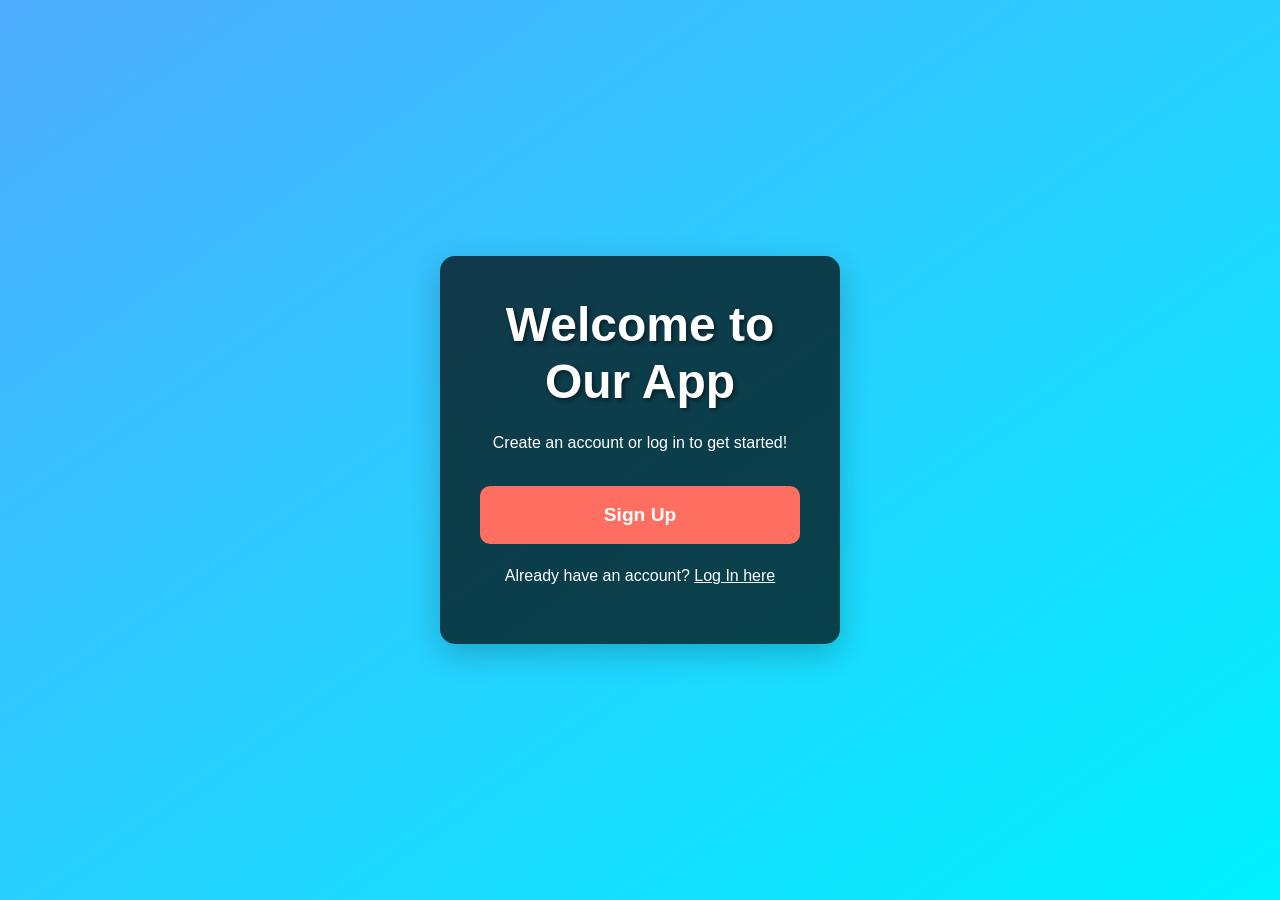
<file: www/index.html>
<!DOCTYPE html>
<html lang="en">

<head>
    <meta charset="UTF-8">
    <meta name="viewport" content="width=device-width, initial-scale=1.0">
    <title>Welcome</title>
    <!-- Bootstrap CSS for quick styling -->
    <link href="https://cdn.jsdelivr.net/npm/bootstrap@5.3.0-alpha1/dist/css/bootstrap.min.css" rel="stylesheet">

    <!-- Custom CSS -->
    <link rel="stylesheet" href="css/indexCss.css">
</head>

<body>

    <div class="container">
        <h1>Welcome to Our App</h1>
        <p>Create an account or log in to get started!</p>
        
        <!-- Button to Sign Up -->
        <a href="signin.html" class="btn btn-primary">Sign Up</a>
        
        <p>Already have an account? <a href="login.html">Log In here</a></p>
    </div>
</body>

</html>
</file>
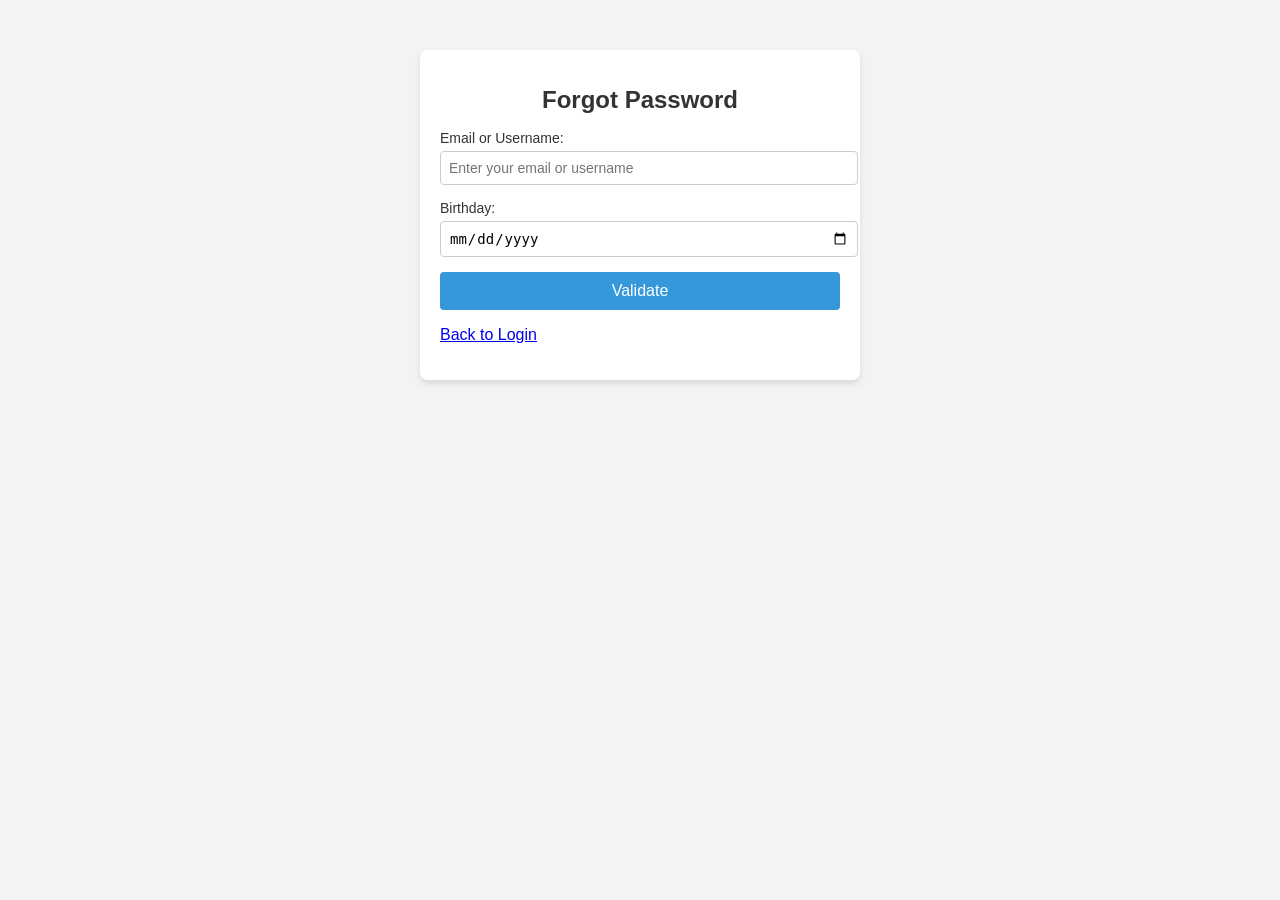
<file: www/forgot-password.html>
<!DOCTYPE html>
<html lang="en">

<head>
    <meta charset="UTF-8">
    <meta name="viewport" content="width=device-width, initial-scale=1.0">
    <title>Forgot Password</title>
    <link rel="stylesheet" href="css/forgot-password.css">
</head>

<body>
    <div class="forgot-password-container">
        <h1>Forgot Password</h1>
        <form id="forgotPasswordForm" method="POST" action="server/reset-password.php">
            <!-- Email and Birthday for validation -->
            <div class="input-group">
                <label for="emailOrUsername">Email or Username:</label>
                <input type="text" id="emailOrUsername" name="emailOrUsername"
                    placeholder="Enter your email or username" required>
            </div>
            <div class="input-group">
                <label for="birthday">Birthday:</label>
                <input type="date" id="birthday" name="birthday" required>
            </div>
            <button type="button" id="validateButton" class="validate-button">Validate</button>

            <!-- Hidden section for resetting the password -->
            <div id="resetPasswordSection" style="display: none;">
                <div class="input-group">
                    <label for="newPassword">New Password:</label>
                    <input type="password" id="newPassword" name="newPassword" placeholder="Enter your new password"
                        minlength="8" required>
                </div>
                <div class="input-group">
                    <label for="confirmPassword">Confirm Password:</label>
                    <input type="password" id="confirmPassword" name="confirmPassword"
                        placeholder="Confirm your new password" minlength="8" required>
                </div>
                <button type="submit" class="reset-button">Reset Password</button>
            </div>
        </form>
        <p><a href="login.html">Back to Login</a></p>
    </div>
    <script src="js/forgot-password.js"></script>
</body>

</html>
</file>
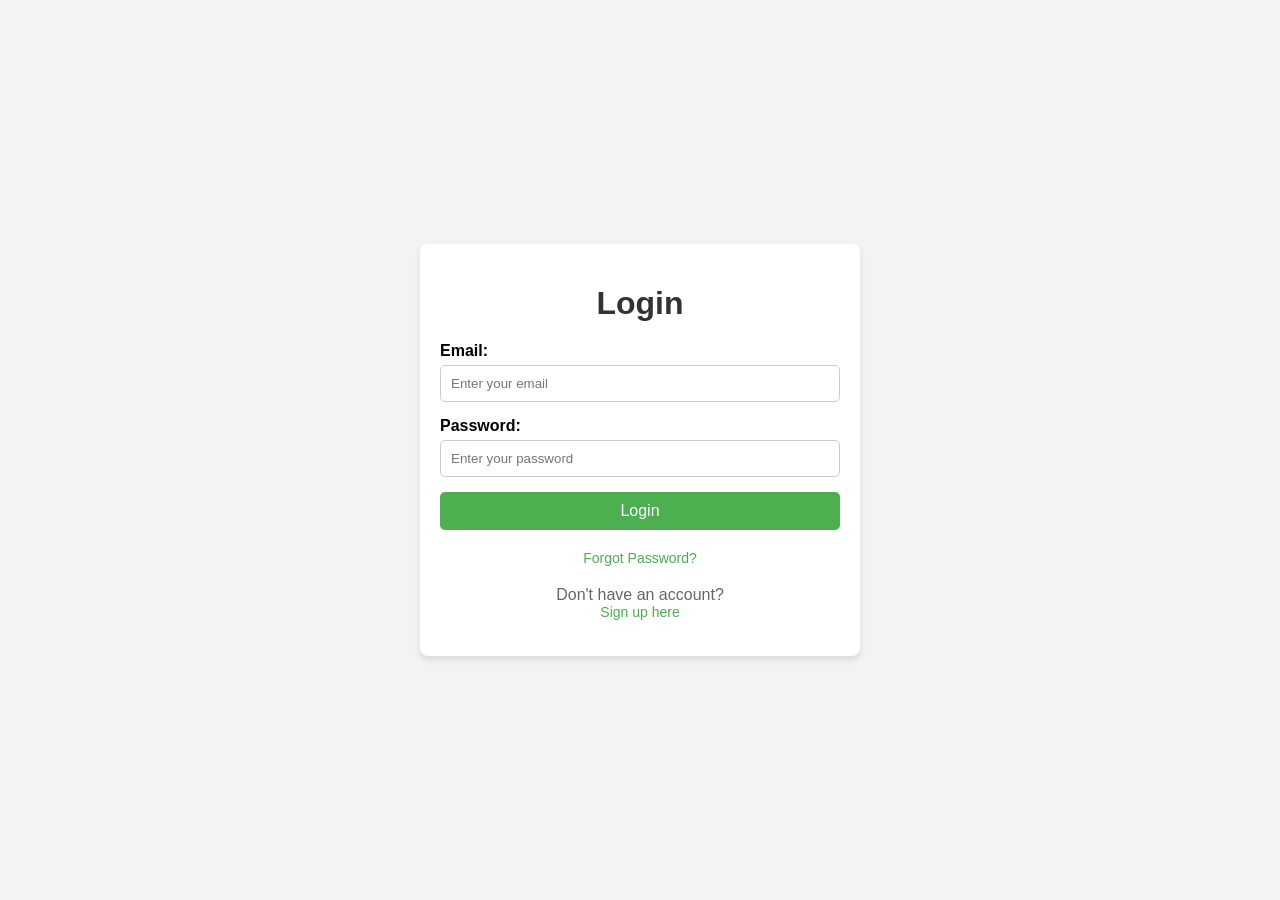
<file: www/login.html>
<!DOCTYPE html>
<html lang="en">

<head>
    <meta charset="UTF-8">
    <meta name="viewport" content="width=device-width, initial-scale=1.0">
    <title>Login</title>
    <link rel="stylesheet" href="css/login.css">
</head>

<body>
    <div class="login-container">
        <h1>Login</h1>
        <div id="error-message" style="color: red; text-align: center;"></div>
        <form action="server/login.php" method="POST">
            <div class="input-group">
                <label for="email">Email:</label>
                <input type="email" id="email" name="email" placeholder="Enter your email" required>
            </div>
            <div class="input-group">
                <label for="password">Password:</label>
                <input type="password" id="password" name="password" placeholder="Enter your password" required>
            </div>
            <button type="submit" class="login-button">Login</button>
        </form>
        <div class="extra-links">
            <p><a href="forgot-password.html">Forgot Password?</a></p>
            <p>Don't have an account? <a href="signin.html">Sign up here</a></p>
        </div>
    </div>
    <script src="js/login.js"></script>
</body>

</html>
</file>
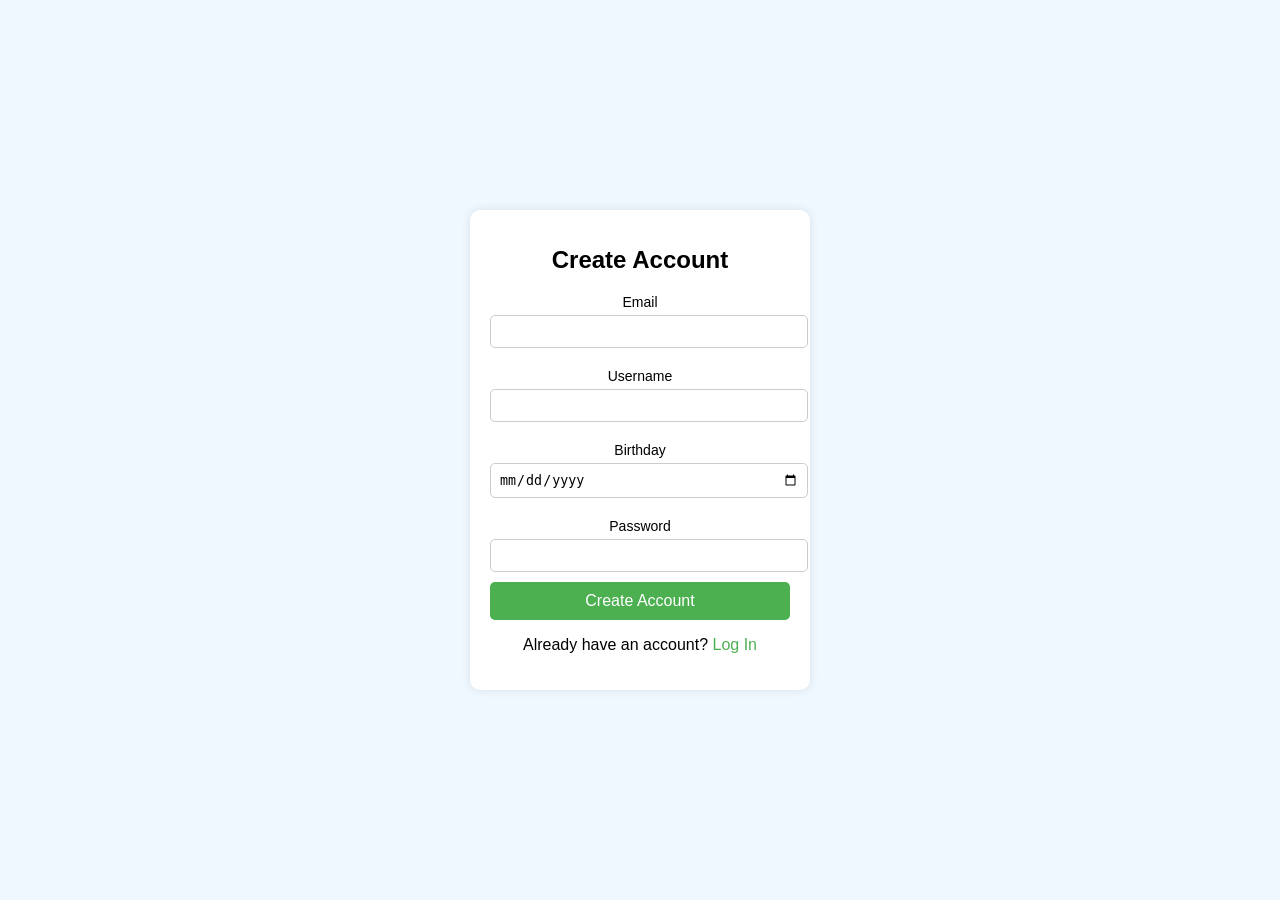
<file: www/signin.html>
<!DOCTYPE html>
<html lang="en">

<head>
    <meta charset="UTF-8">
    <meta name="viewport" content="width=device-width, initial-scale=1.0">
    <title>Sign In</title>
    <link rel="stylesheet" href="css/signin.css">
</head>

<body>
    <div class="signin-container">
        <h1>Create Account</h1>
        <form id="signin-form" action="server/signin.php" method="POST">
            <label for="email">Email</label>
            <input type="email" id="email" name="email" required>

            <label for="username">Username</label>
            <input type="text" id="username" name="username" required>

            <label for="birthday">Birthday</label>
            <input type="date" id="birthday" name="birthday" required>

            <label for="password">Password</label>
            <input type="password" id="password" name="password" required>

            <button type="submit">Create Account</button>
        </form>
        <p>Already have an account? <a href="login.html">Log In</a></p>
    </div>
    <script src="js/signin.js"></script>
</body>

</html>
</file>
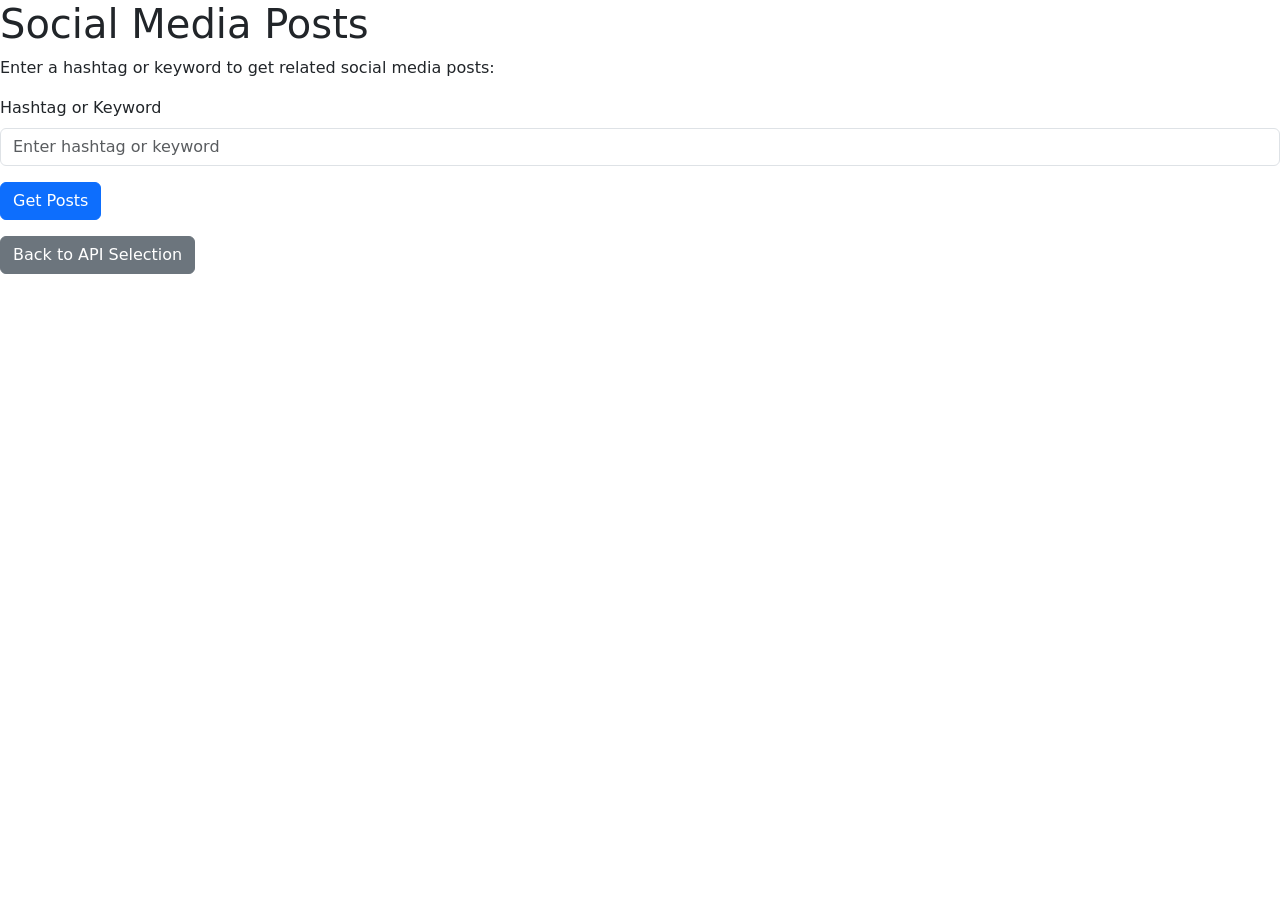
<file: www/socialMeida.html>
<!DOCTYPE html>
<html lang="en">
<head>
    <meta charset="UTF-8">
    <meta name="viewport" content="width=device-width, initial-scale=1.0">
    <title>Social Media API</title>
    <link href="https://cdn.jsdelivr.net/npm/bootstrap@5.3.0-alpha1/dist/css/bootstrap.min.css" rel="stylesheet">
    <link rel="stylesheet" href="../www/css/socialMedia.css">
</head>
<body>
    <div class="social-media-container">
        <h1>Social Media Posts</h1>
        <p>Enter a hashtag or keyword to get related social media posts:</p>

        <!-- Form to enter social media query -->
        <form method="POST" id="social-form">
            <div class="mb-3">
                <label for="hashtag" class="form-label">Hashtag or Keyword</label>
                <input type="text" class="form-control" id="hashtag" name="hashtag" placeholder="Enter hashtag or keyword" required>
            </div>
            <button type="submit" class="btn btn-primary">Get Posts</button>
        </form>

        <!-- Display social media posts or errors -->
        <div id="social-results" class="mt-3" style="display:none;">
            <div id="posts-list"></div>
        </div>

        <div id="error-message" class="alert alert-danger mt-3" style="display:none;"></div>

        <a href="apis.html" class="btn btn-secondary mt-3">Back to API Selection</a>
    </div>

    <script src="../www/js/socialMedia.js"></script>
</body>
</html>
</file>
<file: www/css/indexCss.css>
/* General Body Styling */
body {
    background: linear-gradient(to bottom right, #4facfe, #00f2fe);
    color: #fff;
    font-family: 'Arial', sans-serif;
    display: flex;
    justify-content: center;
    align-items: center;
    height: 100vh;
    margin: 0;
}

/* Container Styling */
.container {
    text-align: center;
    max-width: 400px;
    background: rgba(0, 0, 0, 0.7);
    padding: 40px;
    border-radius: 15px;
    box-shadow: 0 10px 30px rgba(0, 0, 0, 0.2);
}

/* Heading Styling */
h1 {
    font-size: 3rem;
    margin-bottom: 20px;
    font-weight: 700;
    text-shadow: 2px 2px 4px rgba(0, 0, 0, 0.5);
}

/* Button Styling */
.btn {
    width: 100%;
    padding: 15px;
    margin-top: 15px;
    font-size: 1.2rem;
    font-weight: bold;
    border-radius: 10px;
    transition: all 0.3s ease;
}

/* Sign Up Button */
.btn-primary {
    background-color: #ff6f61;
    border: none;
}

.btn-primary:hover {
    background-color: #ff3e29;
    box-shadow: 0 4px 15px rgba(255, 110, 99, 0.7);
}

/* Log In Button */
.btn-secondary {
    background-color: #4caf50;
    border: none;
}

.btn-secondary:hover {
    background-color: #388e3c;
    box-shadow: 0 4px 15px rgba(76, 175, 80, 0.7);
}

/* Text Styling for Links */
p {
    font-size: 1rem;
    margin-top: 20px;
}

a {
    color: #fff;
    text-decoration: underline;
}

a:hover {
    color: #ff6f61;
}
</file>
<file: www/css/forgot-password.css>
body {
    font-family: Arial, sans-serif;
    background-color: #f3f3f3;
    margin: 0;
    padding: 0;
    color: #333;
}

.forgot-password-container {
    max-width: 400px;
    margin: 50px auto;
    padding: 20px;
    background-color: #fff;
    border-radius: 8px;
    box-shadow: 0 4px 6px rgba(0, 0, 0, 0.1);
}

h1 {
    text-align: center;
    font-size: 24px;
}

.input-group {
    margin-bottom: 15px;
}

.input-group label {
    display: block;
    margin-bottom: 5px;
    font-size: 14px;
}

.input-group input {
    width: 100%;
    padding: 8px;
    font-size: 14px;
    border: 1px solid #ccc;
    border-radius: 4px;
}

button {
    width: 100%;
    padding: 10px;
    font-size: 16px;
    background-color: #3498db;
    color: #fff;
    border: none;
    border-radius: 4px;
    cursor: pointer;
}

button:hover {
    background-color: #2980b9;
}

.extra-links {
    text-align: center;
    margin-top: 10px;
}

.extra-links a {
    color: #3498db;
    text-decoration: none;
}

.extra-links a:hover {
    text-decoration: underline;
}
</file>
<file: www/css/login.css>
body {
    font-family: Arial, sans-serif;
    background-color: #f3f3f3;
    margin: 0;
    padding: 0;
    display: flex;
    justify-content: center;
    align-items: center;
    height: 100vh;
}

.login-container {
    background-color: #fff;
    padding: 20px;
    border-radius: 8px;
    box-shadow: 0 4px 6px rgba(0, 0, 0, 0.1);
    width: 100%;
    max-width: 400px;
    text-align: center;
}

h1 {
    margin-bottom: 20px;
    color: #333;
}

.input-group {
    margin-bottom: 15px;
    text-align: left;
}

label {
    display: block;
    margin-bottom: 5px;
    font-weight: bold;
}

input {
    width: 100%;
    padding: 10px;
    border: 1px solid #ccc;
    border-radius: 5px;
    box-sizing: border-box;
}

button {
    width: 100%;
    padding: 10px;
    background-color: #4CAF50;
    color: white;
    border: none;
    border-radius: 5px;
    font-size: 16px;
    cursor: pointer;
}

button:hover {
    background-color: #45a049;
}

p {
    margin-top: 20px;
    color: #666;
}

a {
    color: #4CAF50;
    text-decoration: none;
}

a:hover {
    text-decoration: underline;
}

.extra-links {
    margin-top: 15px;
}

.extra-links a {
    display: block;
    margin-bottom: 5px;
    color: #4CAF50;
    text-decoration: none;
    font-size: 14px;
}

.extra-links a:hover {
    text-decoration: underline;
}

.error-message {
    font-size: 12px;
    font-weight: bold;
}
</file>
<file: www/css/signin.css>
body {
    font-family: Arial, sans-serif;
    background-color: #f0f8ff;
    margin: 0;
    display: flex;
    justify-content: center;
    align-items: center;
    height: 100vh;
}

.signin-container {
    background-color: white;
    padding: 20px;
    border-radius: 10px;
    box-shadow: 0 0 10px rgba(0, 0, 0, 0.1);
    text-align: center;
    width: 300px;
}

h1 {
    font-size: 24px;
    margin-bottom: 20px;
}

label {
    display: block;
    margin-top: 10px;
    font-size: 14px;
}

input {
    width: 100%;
    padding: 8px;
    margin-top: 5px;
    margin-bottom: 10px;
    border: 1px solid #ccc;
    border-radius: 5px;
}

button {
    width: 100%;
    padding: 10px;
    background-color: #4CAF50;
    color: white;
    border: none;
    border-radius: 5px;
    font-size: 16px;
    cursor: pointer;
}

button:hover {
    background-color: #45a049;
}

a {
    color: #4CAF50;
    text-decoration: none;
}

a:hover {
    text-decoration: underline;
}
</file>
<file: www/css/socialMedia.css>
/* Sidebar Styles */
/* Sidebar styles */
.sidebar {
    width: 250px;
    background-color: #333;
    color: white;
    padding: 20px;
    position: fixed;
    height: 100%;
    top: 0;
  }
  
  .sidebar .profile {
    text-align: center;
  }
  
  .sidebar img {
    width: 100px;
    height: 100px;
    border-radius: 50%;
    margin-bottom: 10px;
  }
  
  .sidebar h3, .sidebar p {
    margin: 0;
    font-size: 14px;
    color: #ddd;
  }
  
  .sidebar h3 {
    font-size: 18px;
    font-weight: bold;
  }
/* Menu Icon (Top Left) */
#menuBtn {
    position: fixed;
    top: 15px;
    left: 15px;
    background-color: #333;
    color: white;
    border: none;
    padding: 10px;
    cursor: pointer;
    font-size: 24px;
    z-index: 1000; /* Ensure it's above other elements */
}

/* Navigation Bar (at the bottom) */
.navbar-bottom {
    background-color: #333;
    color: white;
    padding: 10px;
    text-align: center;
    position: fixed;
    bottom: 0;
    width: 100%;
    display: flex;
    justify-content: space-around;
    z-index: 999; /* Ensure navbar stays on top */
}

.nav-icon {
    color: white;
    text-decoration: none;
    display: inline-block;
}

.nav-icon img {
    width: 30px;
    height: 30px;
    filter: invert(100%);
}

/* Main Content */
#mainContent {
    padding: 20px;
    padding-bottom: 60px;
}

/* Post Styling */
.post {
    background-color: #fff;
    border: 1px solid #ccc;
    border-radius: 8px;
    margin-bottom: 20px;
    padding: 15px;
    box-shadow: 2px 2px 10px rgba(0, 0, 0, 0.1);
}

.post-header {
    display: flex;
    align-items: center;
    margin-bottom: 10px;
}

.post-header img {
    border-radius: 50%;
    width: 50px;
    height: 50px;
    margin-right: 10px;
}

.post-header h3 {
    margin: 0;
    font-size: 1.2em;
}

.post-content {
    margin-top: 10px;
    font-size: 1.1em;
    color: #333;
}

.post-footer {
    margin-top: 15px;
    font-size: 0.9em;
    color: #888;
}

.actions {
    margin-top: 10px;
}

.actions button {
    background-color: #007bff;
    color: white;
    border: none;
    padding: 5px 10px;
    border-radius: 5px;
    cursor: pointer;
}

.actions button:hover {
    background-color: #0056b3;
}
</file>
